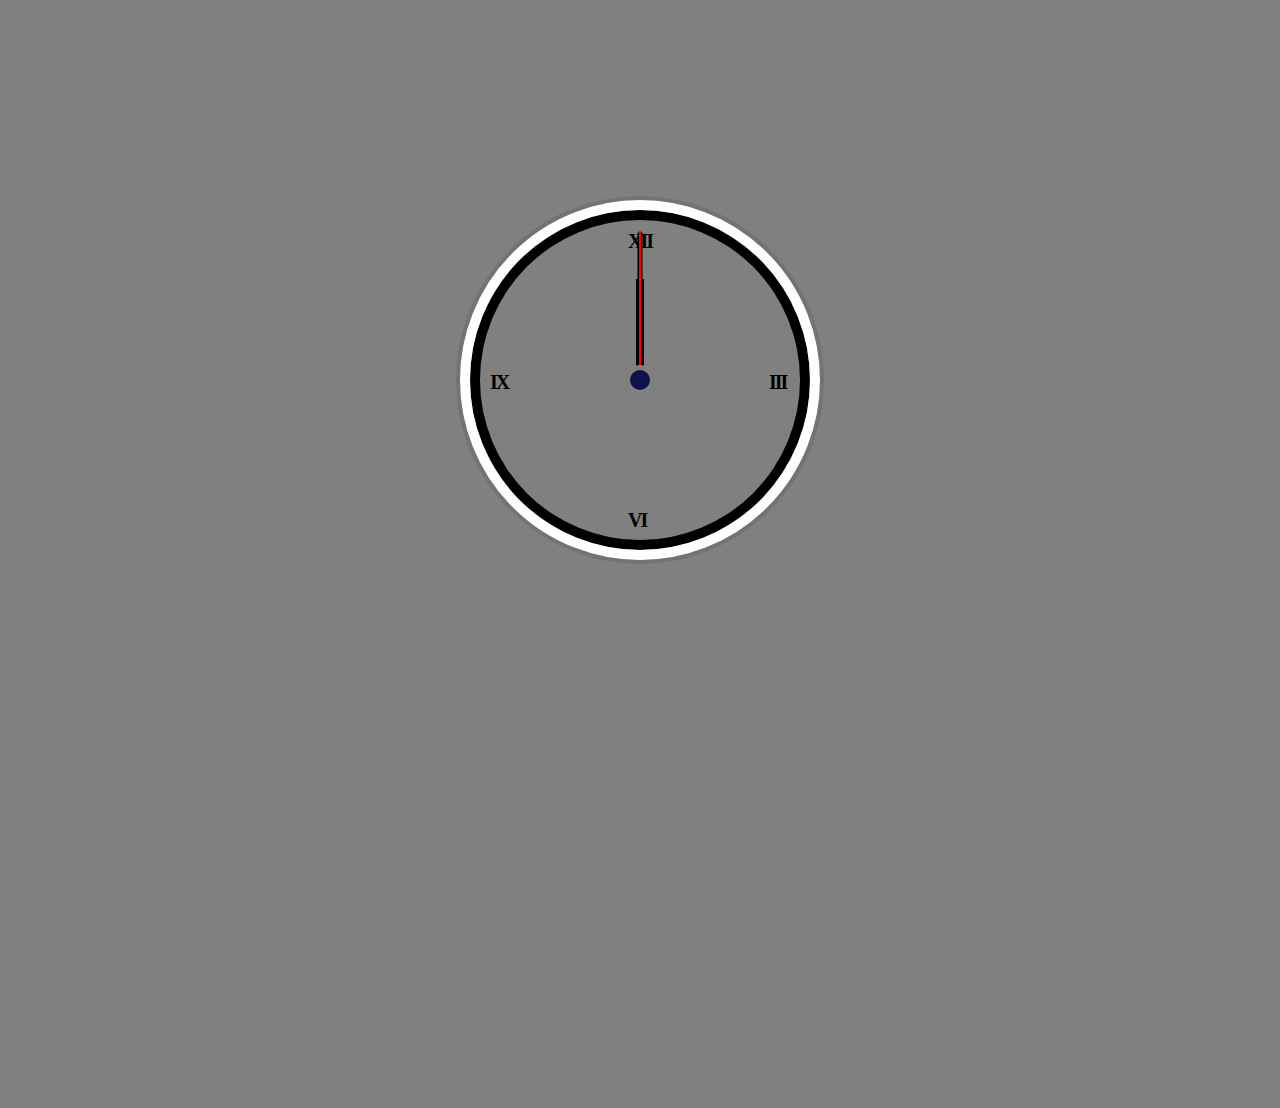
<file: block-BJaaeh/code/index.html>
<!DOCTYPE html>
<html lang="en">
  <head>
    <meta charset="UTF-8" />
    <meta name="viewport" content="width=device-width, initial-scale=1.0" />
    <title>Create A Dynamic Clock</title>
    <link rel="stylesheet" href="style.css" />
  </head>
  <body>
    <h1></h1>
    
    <div class="clock">
      <div class="clock-face">
        <div class="hand hour-hand"></div>
        <div class="hand minute-hand"></div>
        <div class="hand second-hand"></div>
        <div class="circle"></div>
      
      <div class="number">XII</div>
      <div class="number three">III</div>
      <div class="number six">VI</div>
      <div class="number nine">IX</div>
    </div>
    </div>   
    <script src="./script.js"></script>
  </body>
</html>
</file>
<file: block-BJaaeh/code/style.css>
html {
 background: grey url(http://unsplash.it/1500/1000?image=881);
 background-size: cover;
 font-family: 'helvetica neve';
 text-align: center;
 font-size: 10px;
}

body{
  font-size: 2rem;
  align-items: center;
  min-height: 100vh;
}
.clock {
  background-color: gray;
  border-radius: 50%;
  height: 30rem;
  width: 30rem;
  border: 1rem solid white;
  margin: 10px auto; 
  position: relative;
  padding: 2rem;
  box-shadow: 0 0 0 4px rgba(0,0,0,0.1),
               inset 0 0 0 10px black;               
}
.clock-face {
  position: relative;
  width: 100%;
  height: 100%;
  /* transform: translateY(-3px); */
}
.hand {
  width: 50%;
  height: 8px;
  background-color: black;
  position: absolute;
  top: 50%;
  transform-origin: 100%;
  transform: rotate(90deg);
  /* transition: all 0.05s; */
  transition-timing-function: cubic-bezier(0.1, 2.7, 0.58, 1);
}

.hour-hand {
  width: 35%;
  left: 15%;
}
.minute-hand {
  height: 5px;
}
.second-hand {
  height: 2px;
  background-color: red;
}
.circle {
  width: 20px;
  height: 20px;
  border-radius: 50%;
  background-color: rgb(13, 19, 71);
  border: 5px solid gray;
  position: absolute;
  top: 45%;
  left: 45%;
}

.number {
  font-weight: 600;
  letter-spacing: -2px;
}

.three {
position: absolute;
left: 93%;
top: 47%;
}
.six {
  position: absolute;
  top: 93%;
  left: 46%;
}
.nine {
  position: absolute;
  top: 47%;
}

h1 {
  margin-top: 20rem;
  margin-bottom: 10rem;
}
</file>
